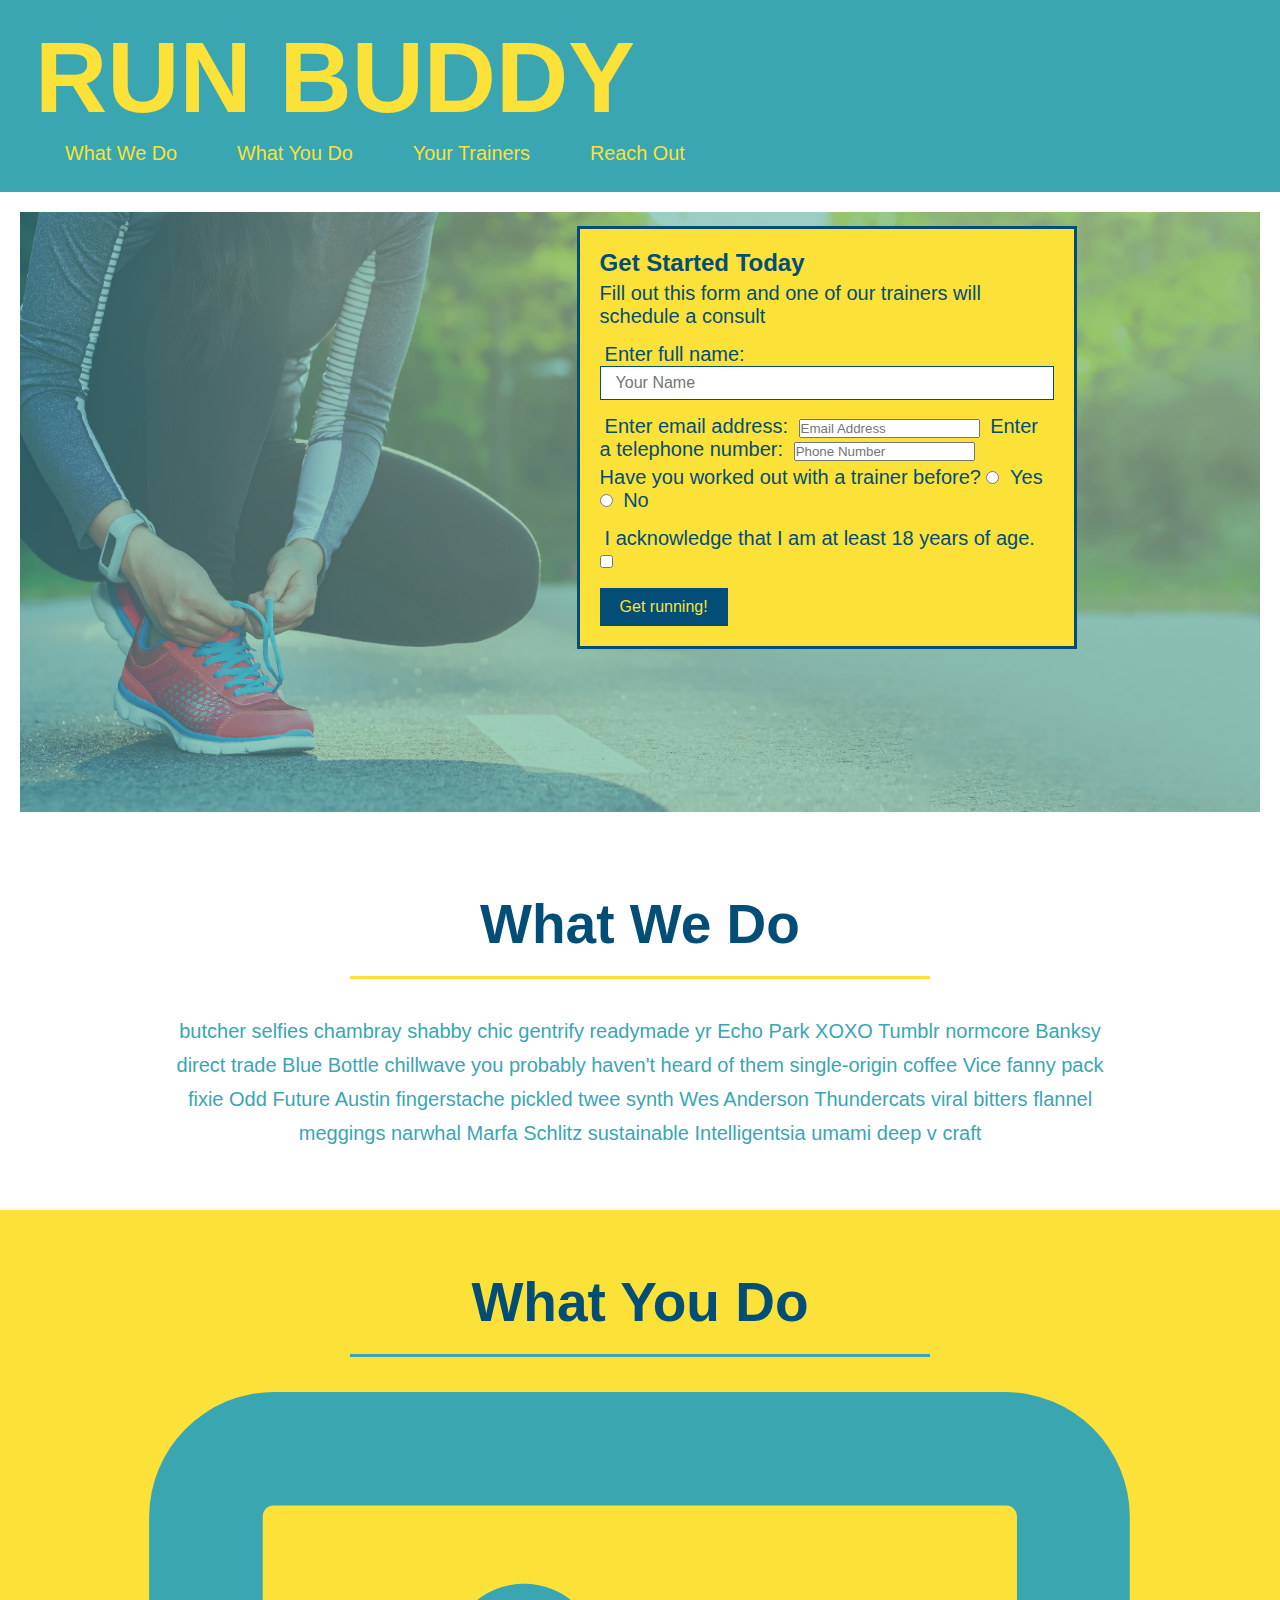
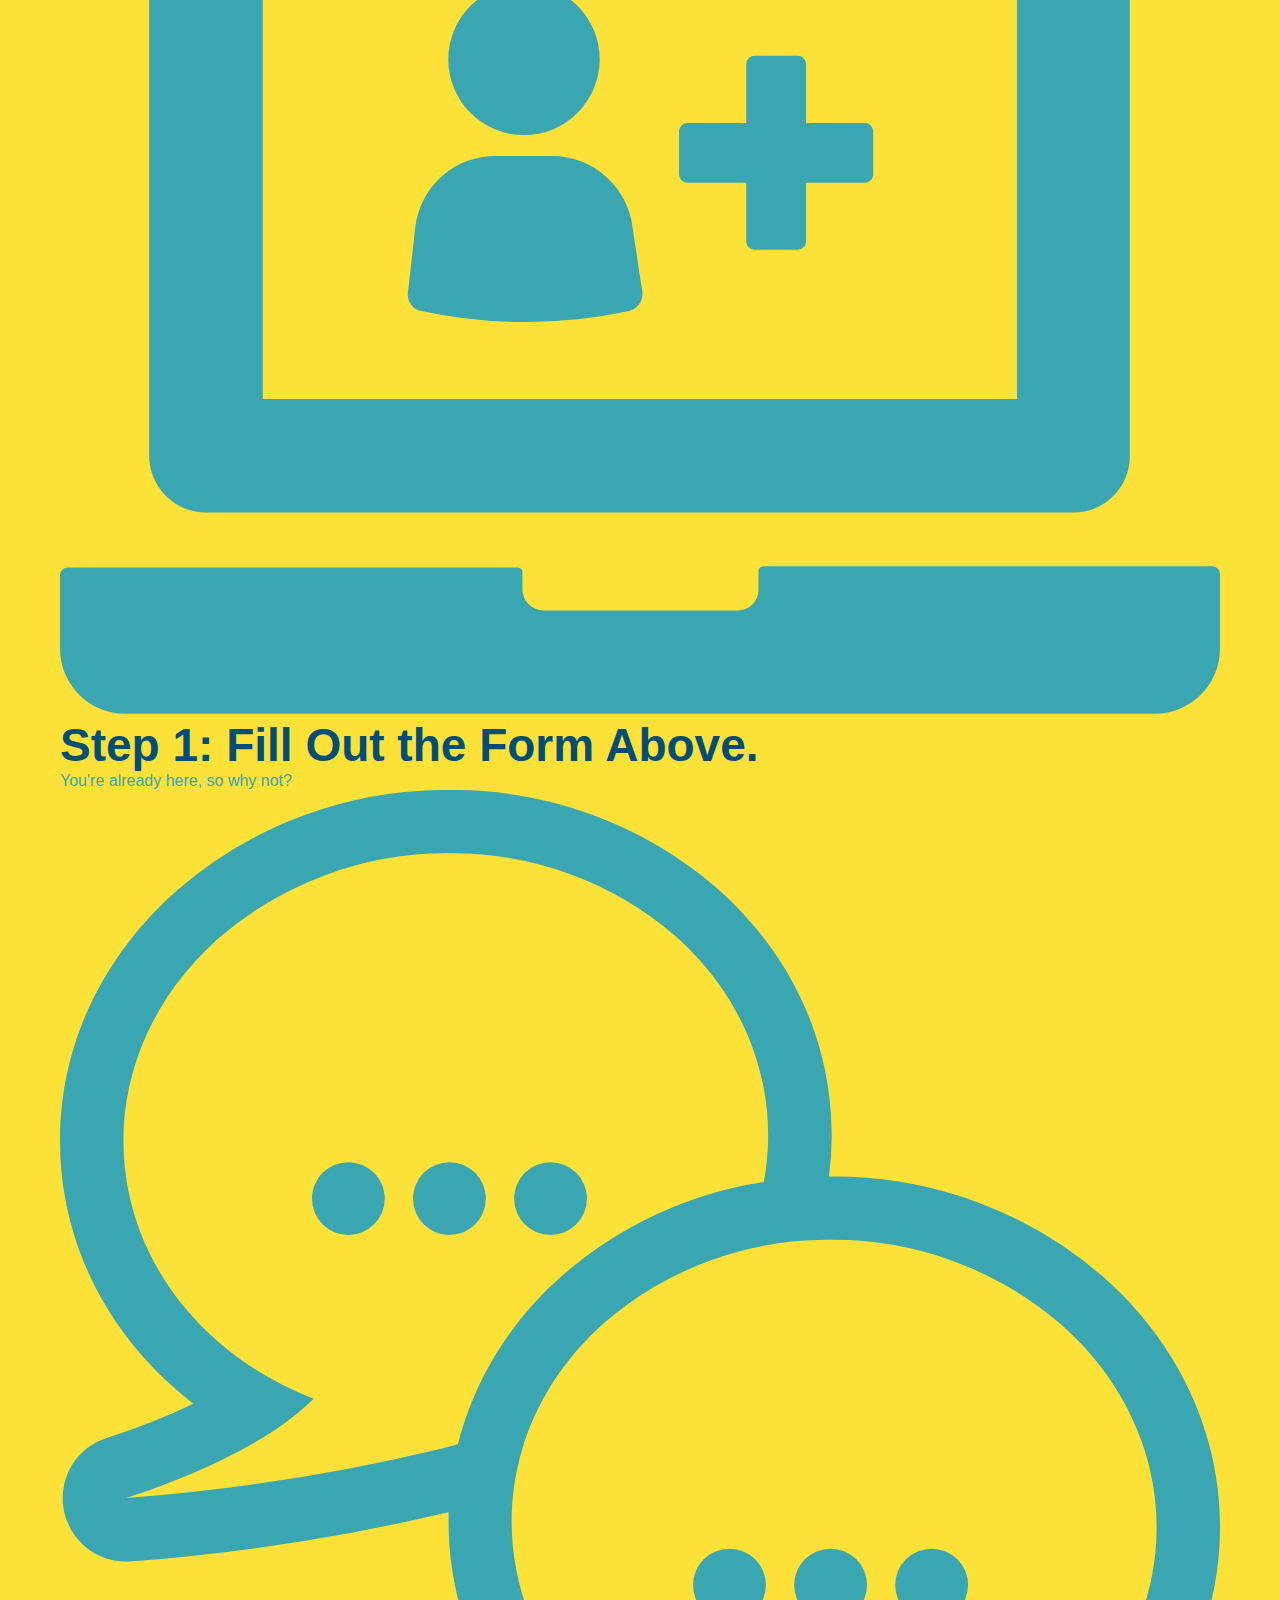
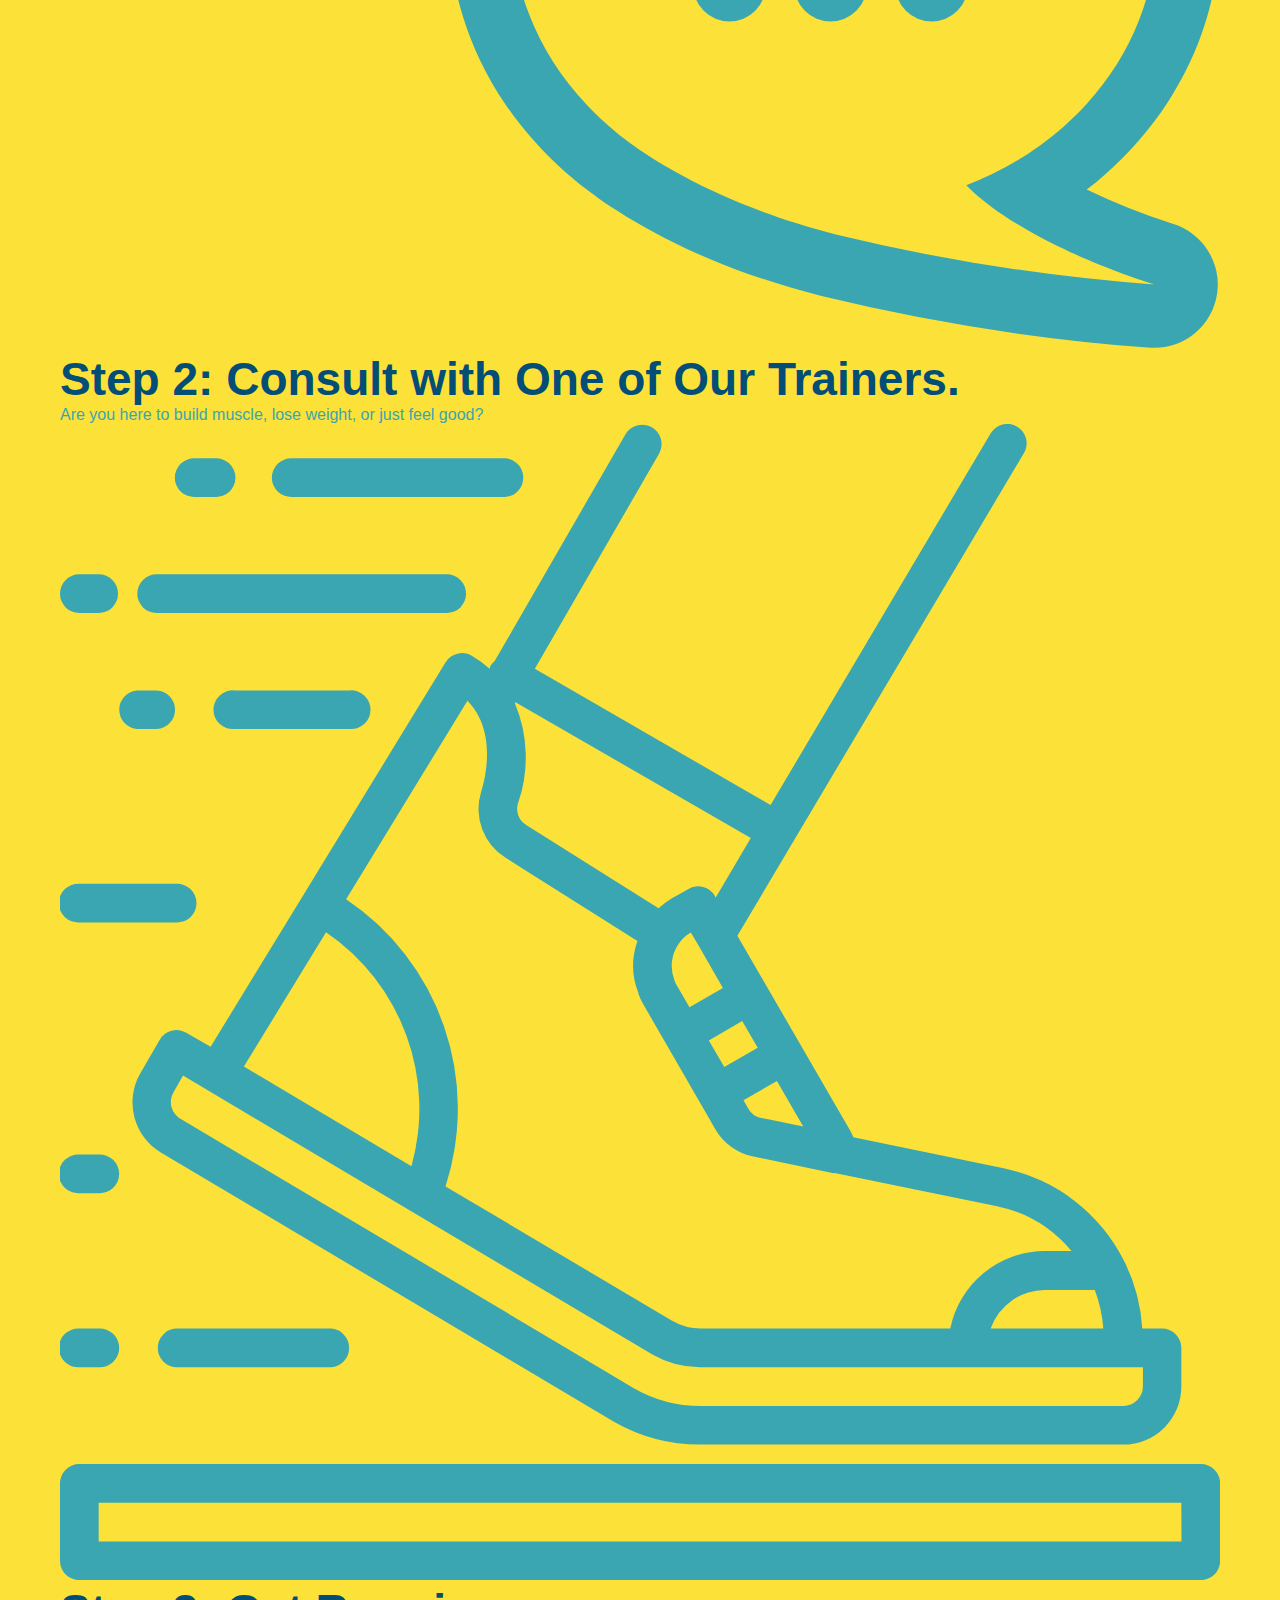
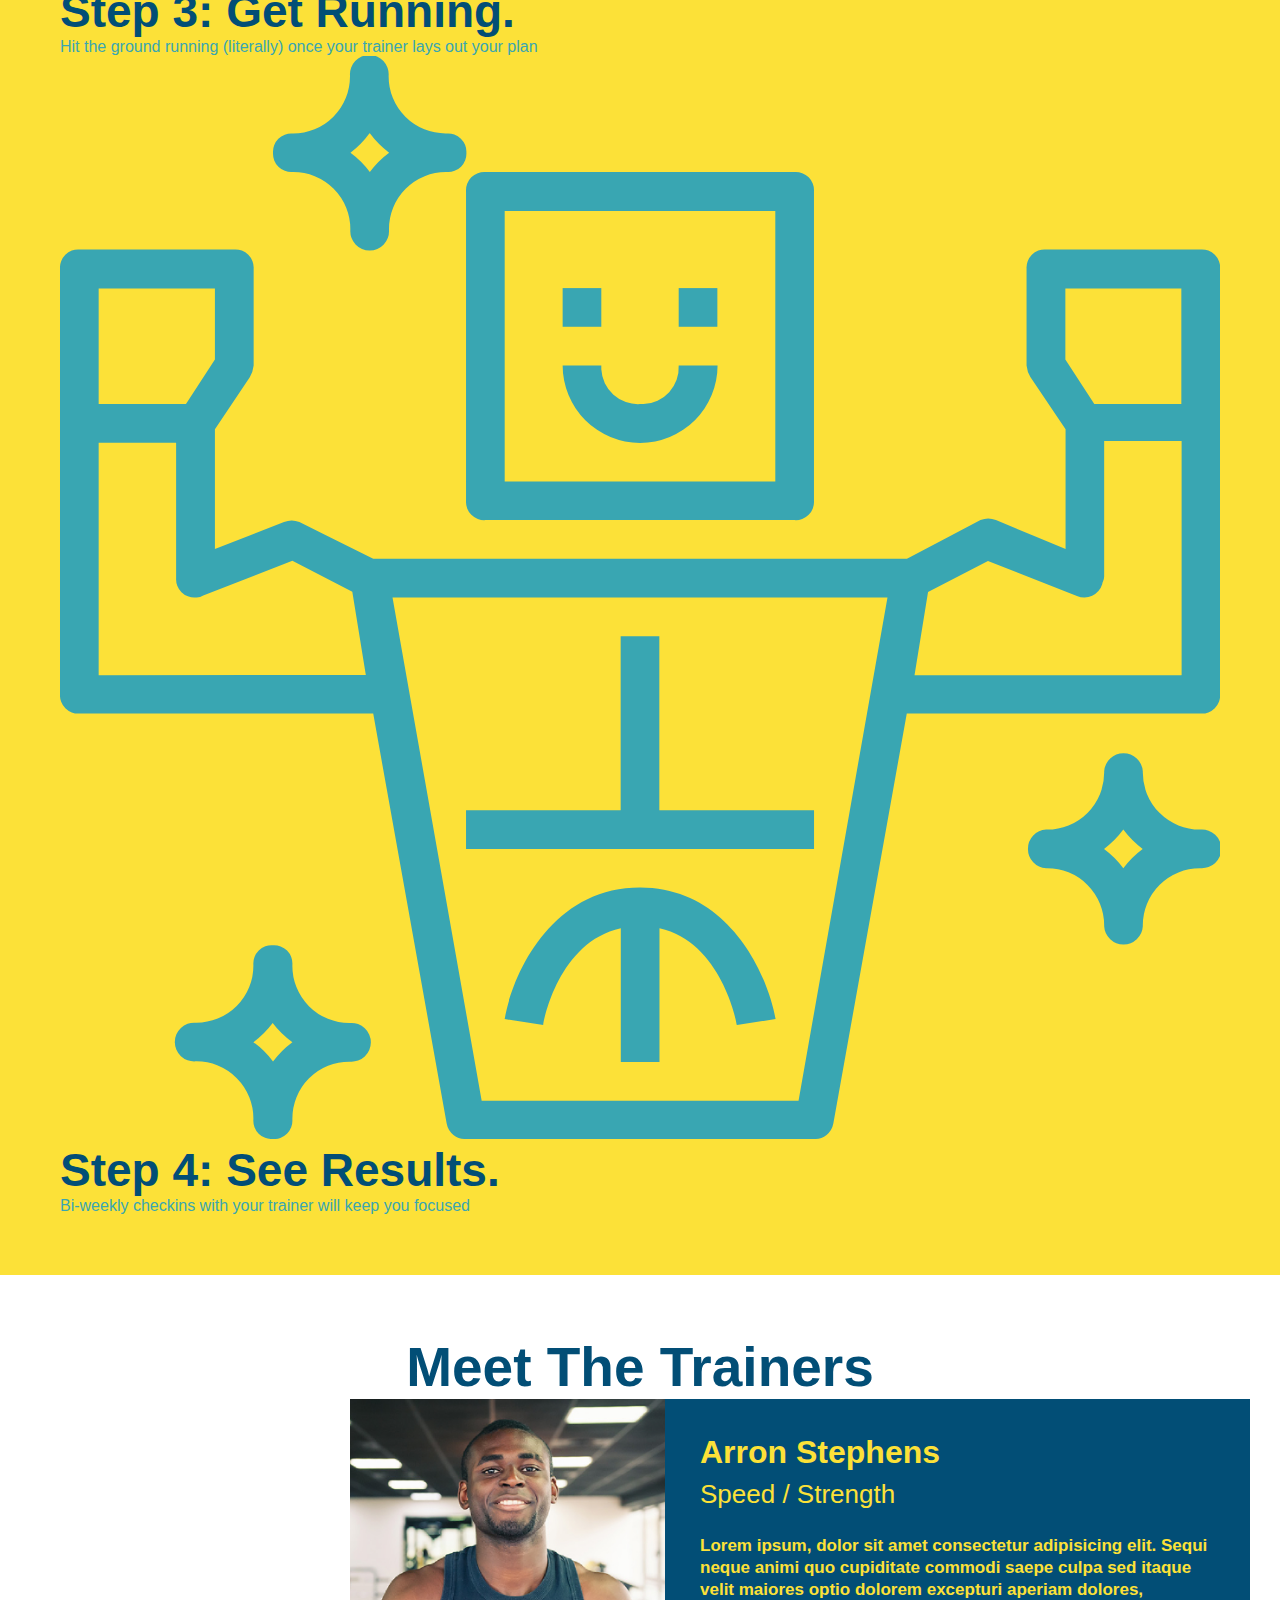
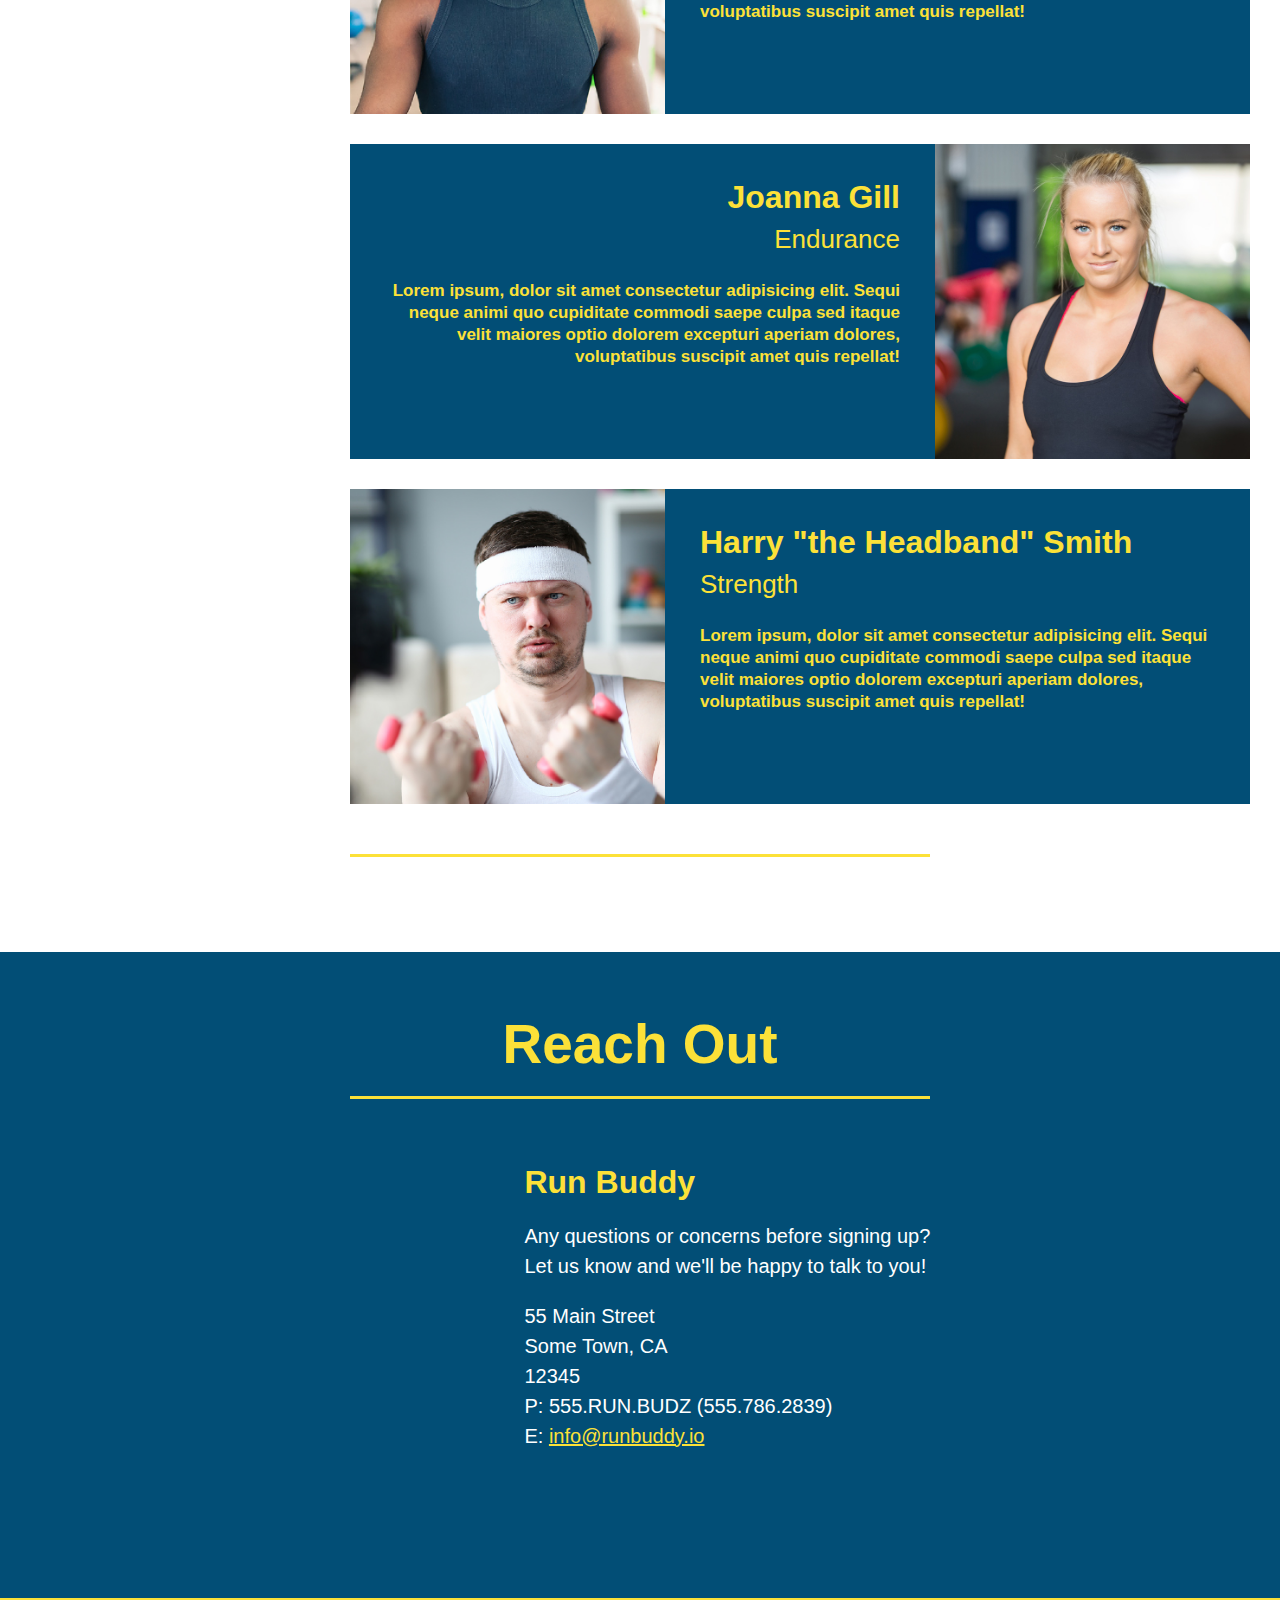
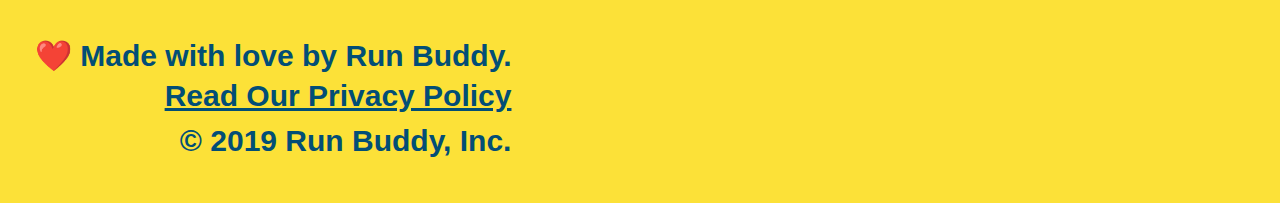
<file: index.html>
<!DOCTYPE html>
<html lang="en">
    <head>
        <link rel="stylesheet" href="./assets/css/style.css" />
        <meta charset="UTF-8" />
        <title>Run Buddy</title>
    </head>
    <body>
        <header>
            <h1 style=" font-size: 100px;">RUN BUDDY</h1>
                <a href="/"></a>
            </h1>
            <nav>
                <ul>
                    <li>
                        <a href="#what-we-do">What We Do</a>
                    </li>
                    <li>
                        <a href="#what-you-do">What You Do</a>
                    </li>
                    <li>
                        <a href="#your-trainers">Your Trainers</a>
                    </li>
                    <li>
                        <a href="reach-out">Reach Out</a>
                    </li>
                </ul>
            </nav>
        </header>

    <section class="hero">
        <div class="hero-form">
            <h3>Get Started Today</h3>
                <p>Fill out this form and one of our trainers will schedule a consult</p>
            <!-- Add form element -->
            <form>
                <label for="name">Enter full name:</label>
                <input type="text" placeholder="Your Name" name="name" id="name" class="form-input">
                
                <label for="email">Enter email address:</label>
                <input type="email" placeholder="Email Address" name="email" id="email" class="form input">
                
                <label for="phone">Enter a telephone number:</label>
                <input type="tel" placeholder="Phone Number" name="phone" id="phone" class="form input">
                <p>
                    Have you worked out with a trainer before?
                    <input type="radio" name="trainer confirm" id="trainer-yes" />
                    <label for="trainer-yes">Yes</label>
                    <input type="radio" name="trainer-confirm" id="trainer-no" />
                    <label for="trainer-no">No</label>
                </p>
                <p>
                    <label for="checkbox" >
                        I acknowledge that I am at least 18 years of age.
                    </label>
                    <input type="checkbox" name="age-confirm" id="checkbox" />
                </p>
                <button type="submit">
                    Get running!
                </button>
            </form>  
        </div>
    </section>

        <section id="what-we-do" class="intro">
            <h2 class="section-title primary-border">What We Do</h2>
            <p>
                butcher selfies chambray shabby chic gentrify readymade yr Echo Park XOXO Tumblr normcore Banksy direct trade Blue Bottle chillwave you probably haven't heard of them single-origin coffee Vice fanny pack fixie Odd Future Austin fingerstache pickled twee synth Wes Anderson Thundercats viral bitters flannel meggings narwhal Marfa Schlitz sustainable Intelligentsia umami deep v craft
            </p>
        </section>

        <section id="what-you-do" class="steps">
            <h2 class="section-title secondary-border">What You Do</h2>

            <div>
                <img src="./assets/images/step-1.svg" alt="" />
                <h3>Step 1: <span>Fill Out the Form Above.</span></h3>
                <p>You're already here, so why not?</p>
            </div>

            <div>
                <img src="./assets/images/step-2.svg" alt="" />
                <h3>Step 2: <span>Consult with One of Our Trainers.</span></h3>
                <p>Are you here to build muscle, lose weight, or just feel good?</p>
            </div>

            <div>
                <img src="./assets/images/step-3.svg" alt="" />
                <h3>Step 3: <span>Get Running.</span></h3>
                <p>Hit the ground running (literally) once your trainer lays out your plan</p>
            </div>

            <div>
                <img src="./assets/images/step-4.svg" alt="" />
                <h3>Step 4: <span>See Results.</span></h3>
                <p>Bi-weekly checkins with your trainer will keep you focused</p>
            </div>
        </section>

        <section id="your-trainers" class="trainers">
            <h2 class="section-title primary-border">
                Meet The Trainers
                <article class="trainer">
                    <img src="./assets/images/trainer-1.jpg" alt="Arron Stephens in his workout clothes, ready to pump iron" />
                    <div class="trainer-bio text-left">
                        <h3>Arron Stephens</h3>
                        <h4>Speed / Strength</h4>
                        <p>Lorem ipsum, dolor sit amet consectetur adipisicing elit. Sequi neque animi quo cupiditate commodi saepe culpa sed
                            itaque velit maiores optio dolorem excepturi aperiam dolores, voluptatibus suscipit amet quis repellat!
                        </p>
                    </div>
                </article>

                <article class="trainer">
                    <div class="trainer-bio text-right">
                        <h3>Joanna Gill</h3>
                        <h4>Endurance</h4>
                        <p>Lorem ipsum, dolor sit amet consectetur adipisicing elit. Sequi neque animi quo cupiditate commodi saepe culpa sed
                            itaque velit maiores optio dolorem excepturi aperiam dolores, voluptatibus suscipit amet quis repellat!
                        </p>
                    </div>
                    <img src="./assets/images/trainer-2.jpg" alt="Joanna Gill cooling off after a workout" />
                </article>

                <article class="trainer">
                    <img src="./assets/images/trainer-3.jpg" alt="Harry Smith wearing a headband and lifting comically small pink weights" />
                    <div class="trainer-bio text-left">
                        <h3>Harry "the Headband" Smith</h3>
                        <h4>Strength</h4>
                        <p>Lorem ipsum, dolor sit amet consectetur adipisicing elit. Sequi neque animi quo cupiditate commodi saepe culpa sed
                            itaque velit maiores optio dolorem excepturi aperiam dolores, voluptatibus suscipit amet quis repellat!
                        </p>
                    </div>
                </article>
            </h2>
        </section>

        <section id="reach-out" class="contact">
            <h2 class="section-title scondary-border">Reach Out</h2>
            <div class="contact-info">
                <iframe
                src="https://www.google.com/maps/embed?pb=!1m18!1m12!1m3!1d3334.605015623547!2d-111.87608074992909!3d33.302994980722275!2m3!1f0!2f0!3f0!3m2!1i1024!2i768!4f13.1!3m3!1m2!1s0x872b00b13a66f68f%3A0xcf634d9d97ae12fb!2s1750%20W%20Boston%20St%2C%20Chandler%2C%20AZ%2085224!5e0!3m2!1sen!2sus!4v1616985950941!5m2!1sen!2sus" width="600" height="450" style="border:0;" allowfullscreen="" loading="lazy"
                width="400"
                height="400"
                style="border: 0;"
                allowfullscreen=""
                loading="lazy">
            </iframe>
            <div>
                <h3>Run Buddy</h3>
                <p>
                    Any questions or concerns before signing up?
                    <br />
                    Let us know and we'll be happy to talk to you!
                </p>
                <address>
                    55 Main Street <br/>
                    Some Town, CA <br/>
                    12345<br />
                    P: 555.RUN.BUDZ (555.786.2839)<br/>
                    E: <a href="mailto:info@runbuddy.io">info@runbuddy.io</a>
                </address>
            </div>
        </section>

        <footer>
            <h2>❤️ Made with love by Run Buddy.
                <div>
                    <a href="#">Read Our Privacy Policy</a><br />
                    &copy; 2019 Run Buddy, Inc.
                </div>
            </h2>
        </footer>
    </body>
</html>
</file>
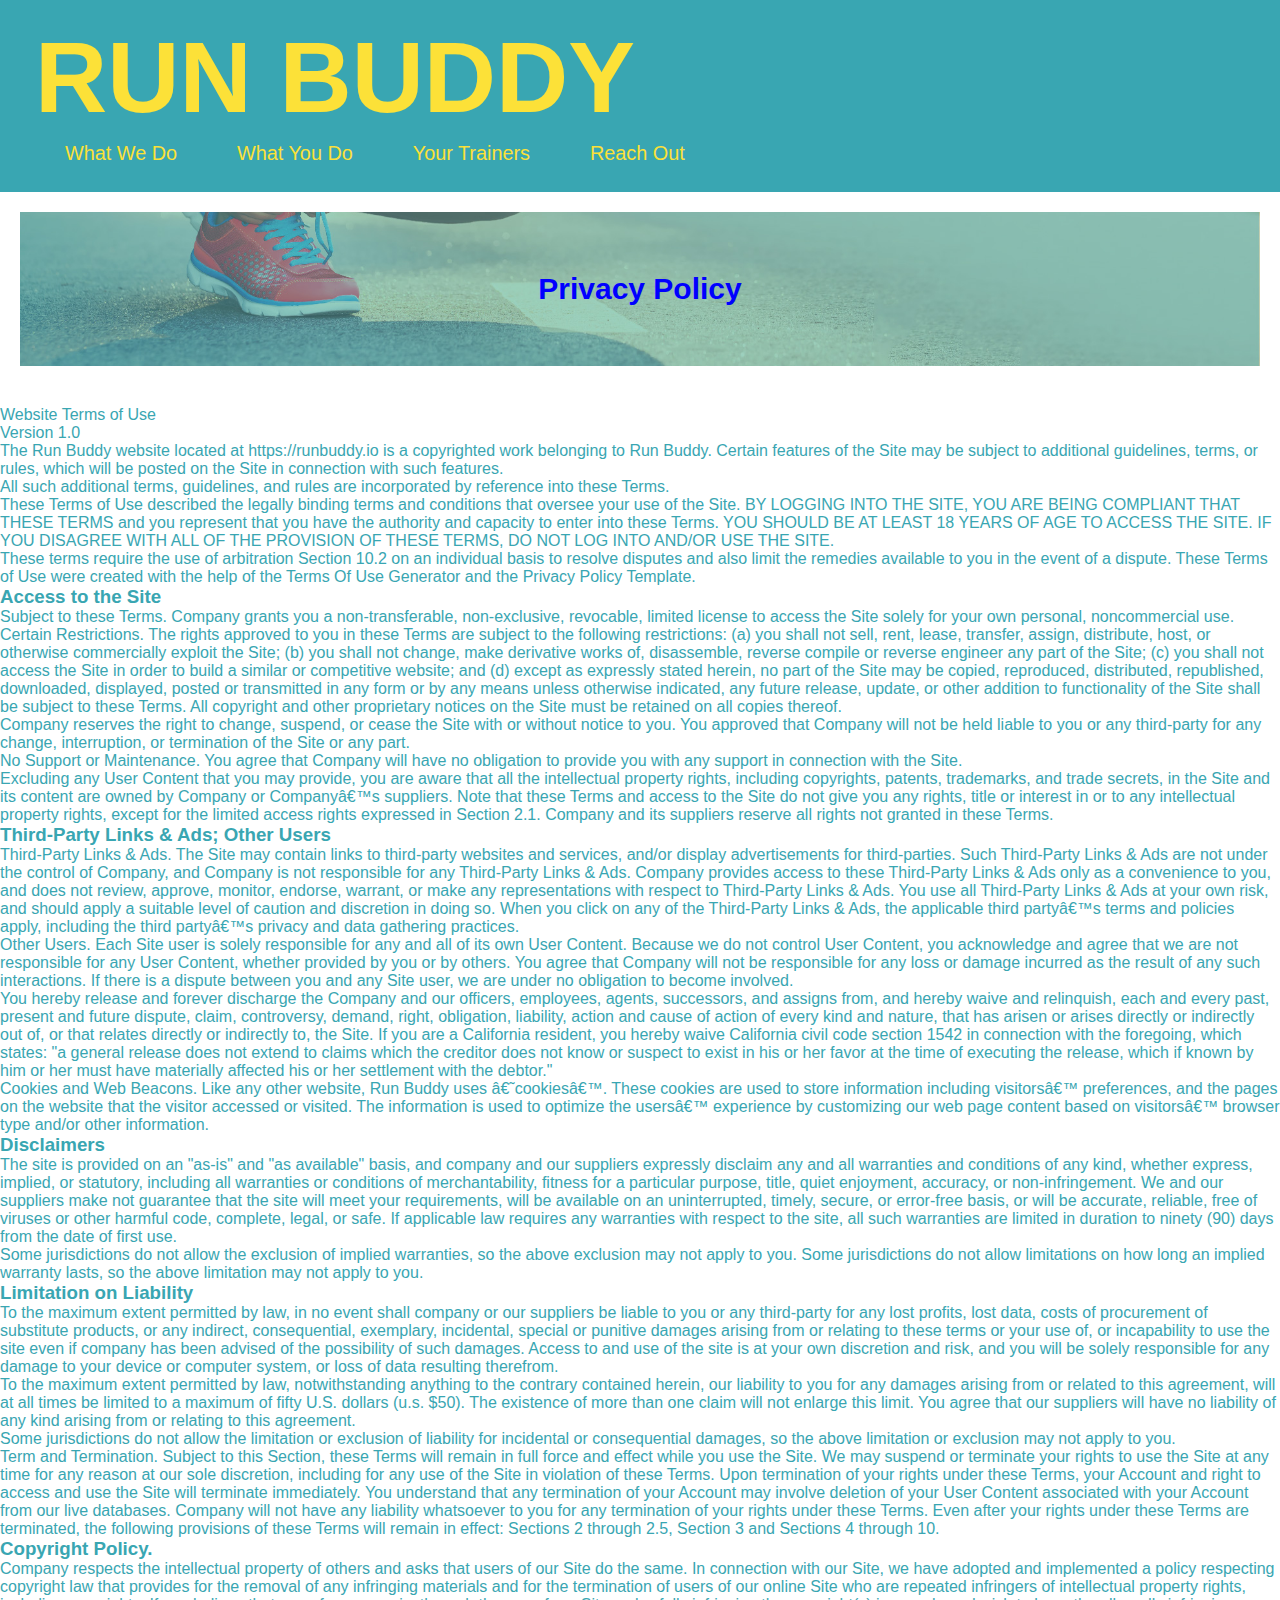
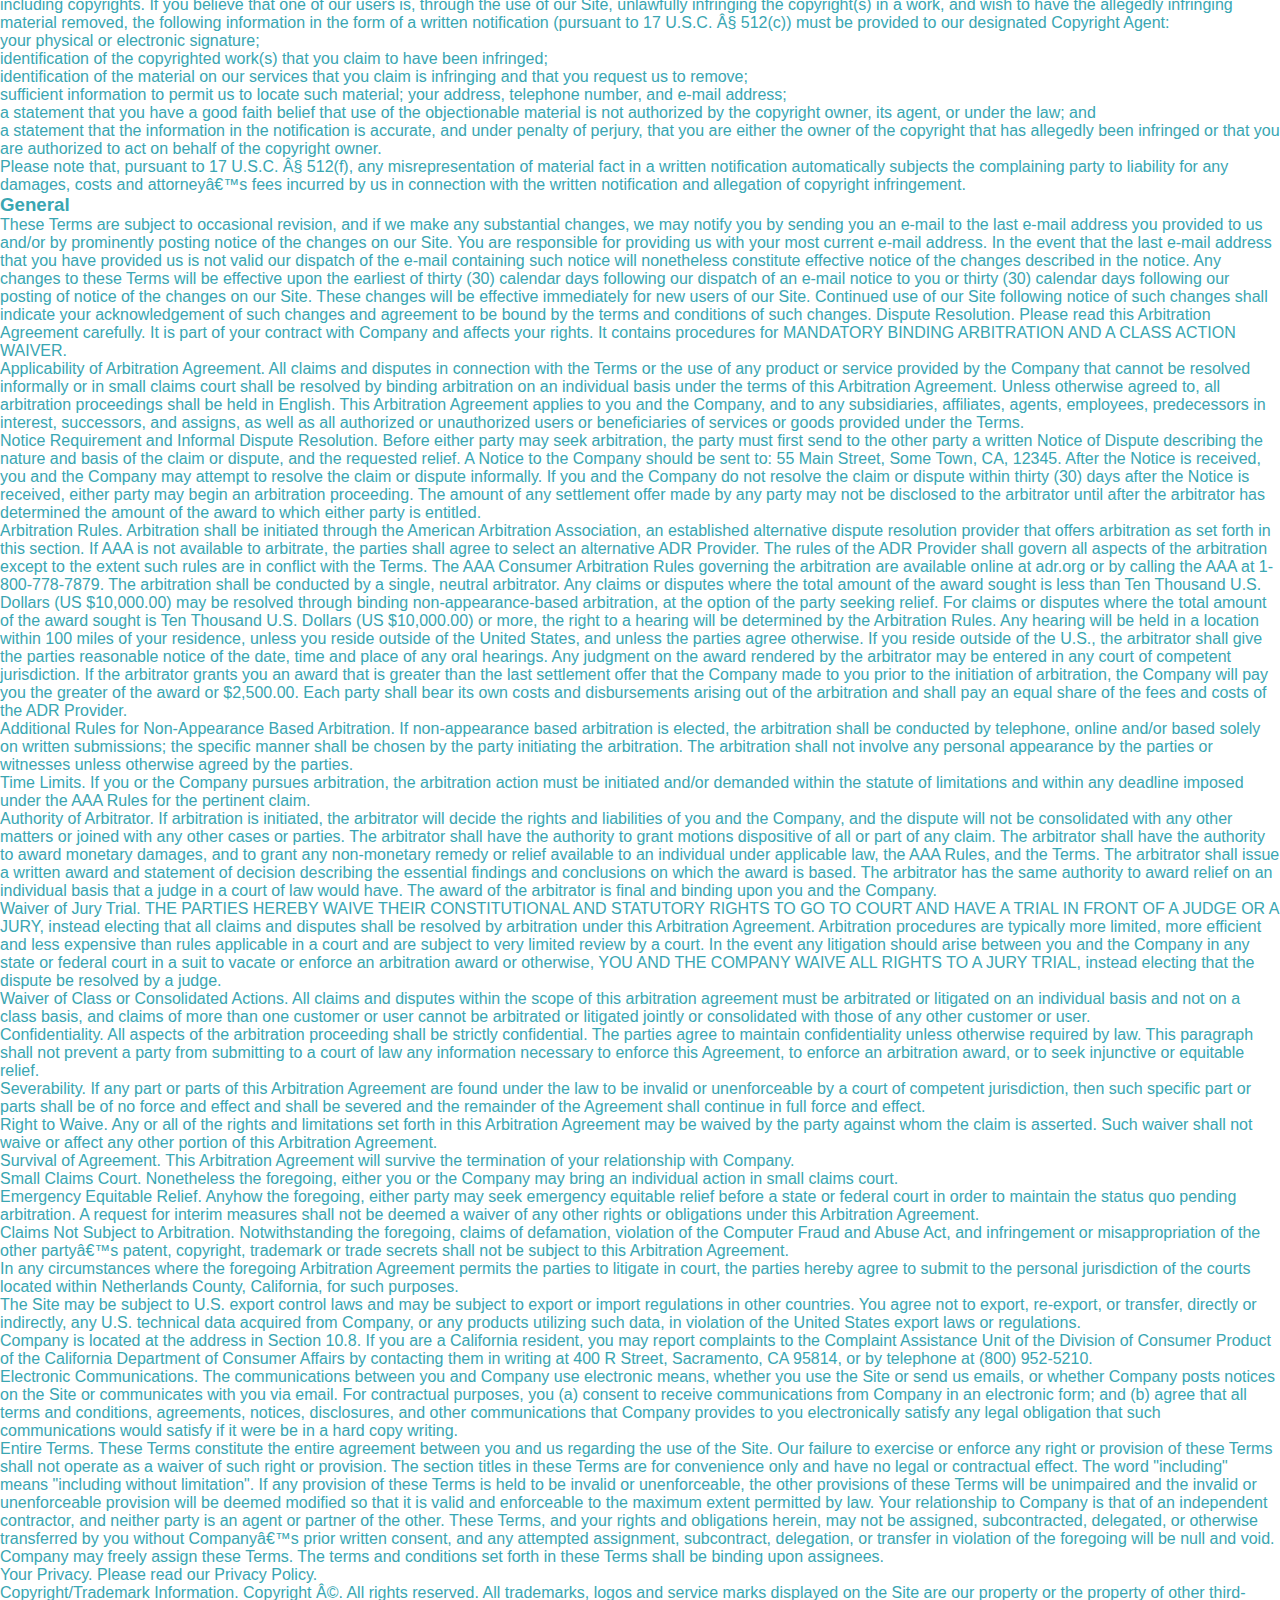
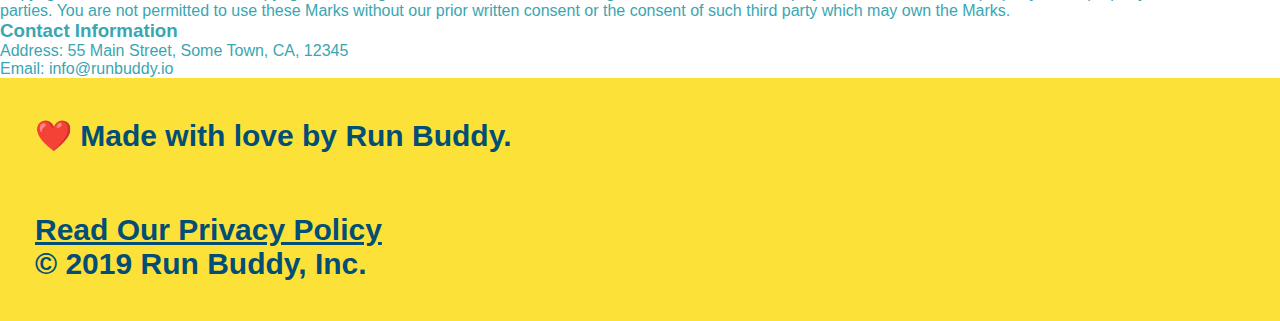
<file: privacy-policy.html>
<!DOCTYPE html>
<html lang="en">
    <head>
        <link rel="stylesheet" href="./assets/css/style.css" />
        <link rel="stylesheet" href="./assets/css/secondary-styles.css" />
        <meta charset="UTF-8" />
        <title>Privacy Policy - Run Buddy</title>
    </head>
    <body>
        <header>
            <h1 style=" font-size: 100px;">RUN BUDDY</h1>
                <a href="/"></a>
            </h1>
            <nav>
                <ul>
                    <li>
                        <a href="./index.html#what-we-do">What We Do</a>
                    </li>
                    <li>
                        <a href="./index.html#what-you-do">What You Do</a>
                    </li>
                    <li>
                        <a href="./index.html#your-trainers">Your Trainers</a>
                    </li>
                    <li>
                        <a href="./index.html#reach-out">Reach Out</a>
                    </li>
                </ul>
            </nav>
        </header>
        <section class="hero">
            <h2 class="page-title">
                Privacy Policy
            </h2>
        </section>
        <article>
            <p>
                Website Terms of Use
              </p>
        
              <p>
                Version 1.0
              </p>
        
              <p>
                The Run Buddy website located at https://runbuddy.io is a copyrighted work belonging to Run Buddy. Certain
                features of the Site may be subject to additional guidelines, terms, or rules, which will be posted on the Site
                in connection with such features.
              </p>
        
              <p>
                All such additional terms, guidelines, and rules are incorporated by reference into these Terms.
              </p>
        
              <p>
                These Terms of Use described the legally binding terms and conditions that oversee your use of the Site. BY
                LOGGING INTO THE SITE, YOU ARE BEING COMPLIANT THAT THESE TERMS and you represent that you have the authority
                and capacity to enter into these Terms. YOU SHOULD BE AT LEAST 18 YEARS OF AGE TO ACCESS THE SITE. IF YOU
                DISAGREE WITH ALL OF THE PROVISION OF THESE TERMS, DO NOT LOG INTO AND/OR USE THE SITE.
              </p>
        
              <p>
                These terms require the use of arbitration Section 10.2 on an individual basis to resolve disputes and also
                limit the remedies available to you in the event of a dispute. These Terms of Use were created with the help of
                the Terms Of Use Generator and the Privacy Policy Template.
              </p>
        
              <h3>
                Access to the Site
              </h3>
        
              <p>
                Subject to these Terms. Company grants you a non-transferable, non-exclusive, revocable, limited license to
                access the Site solely for your own personal, noncommercial use.
              </p>
        
              <p>
                Certain Restrictions. The rights approved to you in these Terms are subject to the following restrictions: (a)
                you shall not sell, rent, lease, transfer, assign, distribute, host, or otherwise commercially exploit the Site;
                (b) you shall not change, make derivative works of, disassemble, reverse compile or reverse engineer any part of
                the Site; (c) you shall not access the Site in order to build a similar or competitive website; and (d) except
                as expressly stated herein, no part of the Site may be copied, reproduced, distributed, republished, downloaded,
                displayed, posted or transmitted in any form or by any means unless otherwise indicated, any future release,
                update, or other addition to functionality of the Site shall be subject to these Terms. All copyright and other
                proprietary notices on the Site must be retained on all copies thereof.
              </p>
        
              <p>
                Company reserves the right to change, suspend, or cease the Site with or without notice to you. You approved
                that Company will not be held liable to you or any third-party for any change, interruption, or termination of
                the Site or any part.
              </p>
        
              <p>
                No Support or Maintenance. You agree that Company will have no obligation to provide you with any support in
                connection with the Site.
              </p>
        
              <p>
                Excluding any User Content that you may provide, you are aware that all the intellectual property rights,
                including copyrights, patents, trademarks, and trade secrets, in the Site and its content are owned by Company
                or Companyâ€™s suppliers. Note that these Terms and access to the Site do not give you any rights, title or
                interest in or to any intellectual property rights, except for the limited access rights expressed in Section
                2.1. Company and its suppliers reserve all rights not granted in these Terms.
              </p>
        
              <h3>
                Third-Party Links & Ads; Other Users
              </h3>
        
              <p>
                Third-Party Links & Ads. The Site may contain links to third-party websites and services, and/or display
                advertisements for third-parties. Such Third-Party Links & Ads are not under the control of Company, and Company
                is not responsible for any Third-Party Links & Ads. Company provides access to these Third-Party Links & Ads
                only as a convenience to you, and does not review, approve, monitor, endorse, warrant, or make any
                representations with respect to Third-Party Links & Ads. You use all Third-Party Links & Ads at your own risk,
                and should apply a suitable level of caution and discretion in doing so. When you click on any of the
                Third-Party Links & Ads, the applicable third partyâ€™s terms and policies apply, including the third partyâ€™s
                privacy and data gathering practices.
              </p>
        
              <p>
                Other Users. Each Site user is solely responsible for any and all of its own User Content. Because we do not
                control User Content, you acknowledge and agree that we are not responsible for any User Content, whether
                provided by you or by others. You agree that Company will not be responsible for any loss or damage incurred as
                the result of any such interactions. If there is a dispute between you and any Site user, we are under no
                obligation to become involved.
              </p>
        
              <p>
                You hereby release and forever discharge the Company and our officers, employees, agents, successors, and
                assigns from, and hereby waive and relinquish, each and every past, present and future dispute, claim,
                controversy, demand, right, obligation, liability, action and cause of action of every kind and nature, that has
                arisen or arises directly or indirectly out of, or that relates directly or indirectly to, the Site. If you are
                a California resident, you hereby waive California civil code section 1542 in connection with the foregoing,
                which states: "a general release does not extend to claims which the creditor does not know or suspect to exist
                in his or her favor at the time of executing the release, which if known by him or her must have materially
                affected his or her settlement with the debtor."
              </p>
        
              <p>
                Cookies and Web Beacons. Like any other website, Run Buddy uses â€˜cookiesâ€™. These cookies are used to store
                information including visitorsâ€™ preferences, and the pages on the website that the visitor accessed or visited.
                The information is used to optimize the usersâ€™ experience by customizing our web page content based on visitorsâ€™
                browser type and/or other information.
              </p>
        
              <h3>
                Disclaimers
              </h3>
        
              <p>
                The site is provided on an "as-is" and "as available" basis, and company and our suppliers expressly disclaim
                any and all warranties and conditions of any kind, whether express, implied, or statutory, including all
                warranties or conditions of merchantability, fitness for a particular purpose, title, quiet enjoyment, accuracy,
                or non-infringement. We and our suppliers make not guarantee that the site will meet your requirements, will be
                available on an uninterrupted, timely, secure, or error-free basis, or will be accurate, reliable, free of
                viruses or other harmful code, complete, legal, or safe. If applicable law requires any warranties with respect
                to the site, all such warranties are limited in duration to ninety (90) days from the date of first use.
              </p>
        
              <p>
                Some jurisdictions do not allow the exclusion of implied warranties, so the above exclusion may not apply to
                you. Some jurisdictions do not allow limitations on how long an implied warranty lasts, so the above limitation
                may not apply to you.
              </p>
        
              <h3>
                Limitation on Liability
              </h3>
        
              <p>
                To the maximum extent permitted by law, in no event shall company or our suppliers be liable to you or any
                third-party for any lost profits, lost data, costs of procurement of substitute products, or any indirect,
                consequential, exemplary, incidental, special or punitive damages arising from or relating to these terms or
                your use of, or incapability to use the site even if company has been advised of the possibility of such
                damages. Access to and use of the site is at your own discretion and risk, and you will be solely responsible
                for any damage to your device or computer system, or loss of data resulting therefrom.
              </p>
        
              <p>
                To the maximum extent permitted by law, notwithstanding anything to the contrary contained herein, our liability
                to you for any damages arising from or related to this agreement, will at all times be limited to a maximum of
                fifty U.S. dollars (u.s. $50). The existence of more than one claim will not enlarge this limit. You agree that
                our suppliers will have no liability of any kind arising from or relating to this agreement.
              </p>
        
              <p>
                Some jurisdictions do not allow the limitation or exclusion of liability for incidental or consequential
                damages, so the above limitation or exclusion may not apply to you.
              </p>
        
              <p>
                Term and Termination. Subject to this Section, these Terms will remain in full force and effect while you use
                the Site. We may suspend or terminate your rights to use the Site at any time for any reason at our sole
                discretion, including for any use of the Site in violation of these Terms. Upon termination of your rights under
                these Terms, your Account and right to access and use the Site will terminate immediately. You understand that
                any termination of your Account may involve deletion of your User Content associated with your Account from our
                live databases. Company will not have any liability whatsoever to you for any termination of your rights under
                these Terms. Even after your rights under these Terms are terminated, the following provisions of these Terms
                will remain in effect: Sections 2 through 2.5, Section 3 and Sections 4 through 10.
              </p>
        
              <h3>
                Copyright Policy.
              </h3>
        
              <p>
                Company respects the intellectual property of others and asks that users of our Site do the same. In connection
                with our Site, we have adopted and implemented a policy respecting copyright law that provides for the removal
                of any infringing materials and for the termination of users of our online Site who are repeated infringers of
                intellectual property rights, including copyrights. If you believe that one of our users is, through the use of
                our Site, unlawfully infringing the copyright(s) in a work, and wish to have the allegedly infringing material
                removed, the following information in the form of a written notification (pursuant to 17 U.S.C. Â§ 512(c)) must
                be provided to our designated Copyright Agent:
              </p>
        
              <ul>
                <li>
                  your physical or electronic signature;
                </li>
                <li>
                  identification of the copyrighted work(s) that you claim to have been infringed;
                </li>
                <li>
                  identification of the material on our services that you claim is infringing and that you request us to remove;
                </li>
                <li>
                  sufficient information to permit us to locate such material; your address, telephone number, and e-mail
                  address;
                </li>
                <li>
                  a statement that you have a good faith belief that use of the objectionable material is not authorized by the
                  copyright owner, its agent, or under the law; and
                </li>
                <li>
                  a statement that the information in the notification is accurate, and under penalty of perjury, that you are
                  either the owner of the copyright that has allegedly been infringed or that you are authorized to act on
                  behalf of the copyright owner.
                </li>
              </ul>
        
              <p>
                Please note that, pursuant to 17 U.S.C. Â§ 512(f), any misrepresentation of material fact in a written
                notification automatically subjects the complaining party to liability for any damages, costs and attorneyâ€™s
                fees incurred by us in connection with the written notification and allegation of copyright infringement.
              </p>
        
              <h3>
                General
              </h3>
        
              <p>
                These Terms are subject to occasional revision, and if we make any substantial changes, we may notify you by
                sending you an e-mail to the last e-mail address you provided to us and/or by prominently posting notice of the
                changes on our Site. You are responsible for providing us with your most current e-mail address. In the event
                that the last e-mail address that you have provided us is not valid our dispatch of the e-mail containing such
                notice will nonetheless constitute effective notice of the changes described in the notice. Any changes to these
                Terms will be effective upon the earliest of thirty (30) calendar days following our dispatch of an e-mail
                notice to you or thirty (30) calendar days following our posting of notice of the changes on our Site. These
                changes will be effective immediately for new users of our Site. Continued use of our Site following notice of
                such changes shall indicate your acknowledgement of such changes and agreement to be bound by the terms and
                conditions of such changes. Dispute Resolution. Please read this Arbitration Agreement carefully. It is part of
                your contract with Company and affects your rights. It contains procedures for MANDATORY BINDING ARBITRATION AND
                A CLASS ACTION WAIVER.
              </p>
        
              <p>
                Applicability of Arbitration Agreement. All claims and disputes in connection with the Terms or the use of any
                product or service provided by the Company that cannot be resolved informally or in small claims court shall be
                resolved by binding arbitration on an individual basis under the terms of this Arbitration Agreement. Unless
                otherwise agreed to, all arbitration proceedings shall be held in English. This Arbitration Agreement applies to
                you and the Company, and to any subsidiaries, affiliates, agents, employees, predecessors in interest,
                successors, and assigns, as well as all authorized or unauthorized users or beneficiaries of services or goods
                provided under the Terms.
              </p>
        
              <p>
                Notice Requirement and Informal Dispute Resolution. Before either party may seek arbitration, the party must
                first send to the other party a written Notice of Dispute describing the nature and basis of the claim or
                dispute, and the requested relief. A Notice to the Company should be sent to: 55 Main Street, Some Town, CA,
                12345. After the Notice is received, you and the Company may attempt to resolve the claim or dispute informally.
                If you and the Company do not resolve the claim or dispute within thirty (30) days after the Notice is received,
                either party may begin an arbitration proceeding. The amount of any settlement offer made by any party may not
                be disclosed to the arbitrator until after the arbitrator has determined the amount of the award to which either
                party is entitled.
              </p>
        
              <p>
                Arbitration Rules. Arbitration shall be initiated through the American Arbitration Association, an established
                alternative dispute resolution provider that offers arbitration as set forth in this section. If AAA is not
                available to arbitrate, the parties shall agree to select an alternative ADR Provider. The rules of the ADR
                Provider shall govern all aspects of the arbitration except to the extent such rules are in conflict with the
                Terms. The AAA Consumer Arbitration Rules governing the arbitration are available online at adr.org or by
                calling the AAA at 1-800-778-7879. The arbitration shall be conducted by a single, neutral arbitrator. Any
                claims or disputes where the total amount of the award sought is less than Ten Thousand U.S. Dollars (US
                $10,000.00) may be resolved through binding non-appearance-based arbitration, at the option of the party seeking
                relief. For claims or disputes where the total amount of the award sought is Ten Thousand U.S. Dollars (US
                $10,000.00) or more, the right to a hearing will be determined by the Arbitration Rules. Any hearing will be
                held in a location within 100 miles of your residence, unless you reside outside of the United States, and
                unless the parties agree otherwise. If you reside outside of the U.S., the arbitrator shall give the parties
                reasonable notice of the date, time and place of any oral hearings. Any judgment on the award rendered by the
                arbitrator may be entered in any court of competent jurisdiction. If the arbitrator grants you an award that is
                greater than the last settlement offer that the Company made to you prior to the initiation of arbitration, the
                Company will pay you the greater of the award or $2,500.00. Each party shall bear its own costs and
                disbursements arising out of the arbitration and shall pay an equal share of the fees and costs of the ADR
                Provider.
              </p>
        
              <p>
                Additional Rules for Non-Appearance Based Arbitration. If non-appearance based arbitration is elected, the
                arbitration shall be conducted by telephone, online and/or based solely on written submissions; the specific
                manner shall be chosen by the party initiating the arbitration. The arbitration shall not involve any personal
                appearance by the parties or witnesses unless otherwise agreed by the parties.
              </p>
        
              <p>
                Time Limits. If you or the Company pursues arbitration, the arbitration action must be initiated and/or demanded
                within the statute of limitations and within any deadline imposed under the AAA Rules for the pertinent claim.
              </p>
        
              <p>
                Authority of Arbitrator. If arbitration is initiated, the arbitrator will decide the rights and liabilities of
                you and the Company, and the dispute will not be consolidated with any other matters or joined with any other
                cases or parties. The arbitrator shall have the authority to grant motions dispositive of all or part of any
                claim. The arbitrator shall have the authority to award monetary damages, and to grant any non-monetary remedy
                or relief available to an individual under applicable law, the AAA Rules, and the Terms. The arbitrator shall
                issue a written award and statement of decision describing the essential findings and conclusions on which the
                award is based. The arbitrator has the same authority to award relief on an individual basis that a judge in a
                court of law would have. The award of the arbitrator is final and binding upon you and the Company.
              </p>
        
              <p>
                Waiver of Jury Trial. THE PARTIES HEREBY WAIVE THEIR CONSTITUTIONAL AND STATUTORY RIGHTS TO GO TO COURT AND HAVE
                A TRIAL IN FRONT OF A JUDGE OR A JURY, instead electing that all claims and disputes shall be resolved by
                arbitration under this Arbitration Agreement. Arbitration procedures are typically more limited, more efficient
                and less expensive than rules applicable in a court and are subject to very limited review by a court. In the
                event any litigation should arise between you and the Company in any state or federal court in a suit to vacate
                or enforce an arbitration award or otherwise, YOU AND THE COMPANY WAIVE ALL RIGHTS TO A JURY TRIAL, instead
                electing that the dispute be resolved by a judge.
              </p>
        
              <p>
                Waiver of Class or Consolidated Actions. All claims and disputes within the scope of this arbitration agreement
                must be arbitrated or litigated on an individual basis and not on a class basis, and claims of more than one
                customer or user cannot be arbitrated or litigated jointly or consolidated with those of any other customer or
                user.
              </p>
        
              <p>
                Confidentiality. All aspects of the arbitration proceeding shall be strictly confidential. The parties agree to
                maintain confidentiality unless otherwise required by law. This paragraph shall not prevent a party from
                submitting to a court of law any information necessary to enforce this Agreement, to enforce an arbitration
                award, or to seek injunctive or equitable relief.
              </p>
        
              <p>
                Severability. If any part or parts of this Arbitration Agreement are found under the law to be invalid or
                unenforceable by a court of competent jurisdiction, then such specific part or parts shall be of no force and
                effect and shall be severed and the remainder of the Agreement shall continue in full force and effect.
              </p>
        
              <p>
                Right to Waive. Any or all of the rights and limitations set forth in this Arbitration Agreement may be waived
                by the party against whom the claim is asserted. Such waiver shall not waive or affect any other portion of this
                Arbitration Agreement.
              </p>
        
              <p>
                Survival of Agreement. This Arbitration Agreement will survive the termination of your relationship with
                Company.
              </p>
        
              <p>
                Small Claims Court. Nonetheless the foregoing, either you or the Company may bring an individual action in small
                claims court.
              </p>
        
              <p>
                Emergency Equitable Relief. Anyhow the foregoing, either party may seek emergency equitable relief before a
                state or federal court in order to maintain the status quo pending arbitration. A request for interim measures
                shall not be deemed a waiver of any other rights or obligations under this Arbitration Agreement.
              </p>
        
              <p>
                Claims Not Subject to Arbitration. Notwithstanding the foregoing, claims of defamation, violation of the
                Computer Fraud and Abuse Act, and infringement or misappropriation of the other partyâ€™s patent, copyright,
                trademark or trade secrets shall not be subject to this Arbitration Agreement.
              </p>
        
              <p>
                In any circumstances where the foregoing Arbitration Agreement permits the parties to litigate in court, the
                parties hereby agree to submit to the personal jurisdiction of the courts located within Netherlands County,
                California, for such purposes.
              </p>
        
              <p>
                The Site may be subject to U.S. export control laws and may be subject to export or import regulations in other
                countries. You agree not to export, re-export, or transfer, directly or indirectly, any U.S. technical data
                acquired from Company, or any products utilizing such data, in violation of the United States export laws or
                regulations.
              </p>
        
              <p>
                Company is located at the address in Section 10.8. If you are a California resident, you may report complaints
                to the Complaint Assistance Unit of the Division of Consumer Product of the California Department of Consumer
                Affairs by contacting them in writing at 400 R Street, Sacramento, CA 95814, or by telephone at (800) 952-5210.
              </p>
        
              <p>
                Electronic Communications. The communications between you and Company use electronic means, whether you use the
                Site or send us emails, or whether Company posts notices on the Site or communicates with you via email. For
                contractual purposes, you (a) consent to receive communications from Company in an electronic form; and (b)
                agree that all terms and conditions, agreements, notices, disclosures, and other communications that Company
                provides to you electronically satisfy any legal obligation that such communications would satisfy if it were be
                in a hard copy writing.
              </p>
        
              <p>
                Entire Terms. These Terms constitute the entire agreement between you and us regarding the use of the Site. Our
                failure to exercise or enforce any right or provision of these Terms shall not operate as a waiver of such right
                or provision. The section titles in these Terms are for convenience only and have no legal or contractual
                effect. The word "including" means "including without limitation". If any provision of these Terms is held to be
                invalid or unenforceable, the other provisions of these Terms will be unimpaired and the invalid or
                unenforceable provision will be deemed modified so that it is valid and enforceable to the maximum extent
                permitted by law. Your relationship to Company is that of an independent contractor, and neither party is an
                agent or partner of the other. These Terms, and your rights and obligations herein, may not be assigned,
                subcontracted, delegated, or otherwise transferred by you without Companyâ€™s prior written consent, and any
                attempted assignment, subcontract, delegation, or transfer in violation of the foregoing will be null and void.
                Company may freely assign these Terms. The terms and conditions set forth in these Terms shall be binding upon
                assignees.
              </p>
        
              <p>
                Your Privacy. Please read our Privacy Policy.
              </p>
        
              <p>
                Copyright/Trademark Information. Copyright Â©. All rights reserved. All trademarks, logos and service marks
                displayed on the Site are our property or the property of other third-parties. You are not permitted to use
                these Marks without our prior written consent or the consent of such third party which may own the Marks.
              </p>
        
              <h3>
                Contact Information
              </h3>
        
              <p>
                Address: 55 Main Street, Some Town, CA, 12345
              </p>
        
              <p>
                Email: info@runbuddy.io
              </p>        
        </article>
    </body>
</html>
<footer>
    <h2>❤️ Made with love by Run Buddy.
        <div class="hero hero-secondary"></div>
            <a href="index.html.html#read-our-privacy-policy">Read Our Privacy Policy</a><br />
            &copy; 2019 Run Buddy, Inc.
        </div>
    </h2>
</footer>
</body>
</html>
</file>
<file: assets/css/style.css>
* {
    margin: 0;
    padding: 0;
    box-sizing: border-box;
}

body {
    color: #39a6b2;
    font-family: Helvetica, Arial, Helvetica, sans-serif;
}

header {
    padding: 20px 35px;
    background-color: #39a6b2;
    display: flex;
    justify-content: space-between;
    flex-wrap: wrap;
}

header h1 {
    font-weight: bold;
    font-size: 36px;
    color: #fce138;
    margin: 0;
}

header a {
    text-decoration: none;
    color: #fce138;
}

header nav {
    margin: 7px 0;
}

header nav ul {
    display: flex;
    flex-wrap: wrap;
    justify-content: space-between;
    align-items: center;
    list-style: none;
}

header nav ul li a {
    margin: 0 30px;
    font-weight: lighter;
    font-size: 1.55vw;
}

footer {
    display: flex;
    justify-content: space-between;
    flex-wrap: wrap;
    background: #fce138;
    width: 100%;
    padding: 40px 35px;
}

footer h2 {
    color: #024e76;
    font-size: 30px;
    margin: 0;
}

footer div {
    line-height: 1.5;
    text-align: right;
}

footer a {
    color: #024e76;
}

section {
    padding: 60px;
}

.hero {
    display: flex;
    justify-content: center;
    flex-wrap: wrap;
    background-image: url("../images/hero-bg.jpg");
    height: 600px;
    background-size: cover;
    background-position: center;
    position: relative;
}

.hero-cta {
    width: 35%;
    text-align: right;
    margin: 3.5%;
    color: #fff;
    font-size: 18px;
    line-height: 1.3;
}

.hero-cta h2 {
    font-style: italic;
    font-size: 55px;
    color: #fce138;
}

.hero-form {
    background-color: #fce138;
    padding: 20px;
    width: 500px;
    width: 40%;
    margin: 3.5%;
    color: #024e76;
}

.hero-form {
    border: 3px solid #024e76;
    background-color: #fce138;
    padding: 20px;
    width: 500px;
    color: #024e76;
    position: absolute;
    bottom: 120px;
    right: 140px;
}

.hero-form h3{
    font-size: 24px;
    margin: 0;
}

.hero-form p {
    margin: 5px 0 15px 0;
}

.form-input {
    border: 1px solid #024e76;
    display: block;
    padding: 7px 15px;
    font-size: 16px;
    color: #024e76;
    width: 100%;
    margin-bottom: 15px;
}

.hero-form label {
    margin: 0 5px;
}

.hero-form button {
    color: #fce138;
    background-color: #024e76;
    border: none;
    padding: 10px 20px;
    font-size: 16px;
}

.intro p {
    margin: 0 auto;   
    line-height: 1.7;
    color: #39a6b2;
    width: 80%;
    font-size: 20px;
    text-align: center;
}

.steps {
    background: #fce138;
}

.section-title {
    font-size: 55px;
    color: #024e76;
    border-bottom: 3px solid;
    padding-bottom: 20px;
    text-align: center;
    margin: 0 auto 35px auto;
    width: 50%;
}

.primary-border {
    border-color: #fce138;
}

.secondary-border {
    border-color: #39a6b2;
}

.steps h3 {
    flex: 1 30%;
    color: #024e76;
    font-size: 46px;
}

.step-text p {
    color: #39a6b2;
    font-size: 18px;
}

.trainers {
}

.trainer {
    overflow: auto;
    width: 900px;
    margin: 0 auto 30px auto;
    background: #024e76;
    color: #fce138;
}

.trainer img {
    overflow: auto;
    width: 35%;
    float: left;
}

.trainer-bio {
    overflow: auto;
    padding: 35px;
    float: left;
    width: 65%;
}

.text-left {
    text-align: left;
}

.text-right {
    text-align: right;
}

.trainer-bio h3 {
    font-size: 32px;
    margin-bottom: 8px;
}

.trainer-bio h4 {
    font-weight: lighter;
    font-size: 26px;
    margin-bottom: 25px;
}

.trainer-bio p {
    font-size: 17px;
    line-height: 1.3;
}

.contact {
    background: #024e76;
}

.contact h2 {
    color: #fce138;
}

.contact-info iframe {
    width: 400px;
    height: 400px;
}

.contact-info div {
    width: 410px;
    display: inline-block;
    vertical-align: top;
    text-align: left;
    margin: 30px 0 0 60px;
    color: white;
}

.contact-info h3 {
    color: #fce138;
    font-size: 32px;
}

.contact-info p, .contact-info address {
    margin: 20px 0;
    line-height: 1.5;
    font-size: 20px;
    font-style: normal;
}

.contact-info a {
    color: #fce138;
}

.hero {
    margin: 20px;
    font-size: 20px;
    background-color: white;
    color: blue;
}

.hero-secondary {
    background-color: black;
    color: red;
}

.flex-row {
    display: flex;
}

.step-text h4 {
    font-size: 26px;
    line-height: 1.5;
    color: #024e76;
}

.step {
    margin: 50px auto;
    padding-bottom: 50px;
    width: 80%;
    border-bottom: 1px solid #39a6b2;
    display: flex;
    flex-wrap: wrap;
    align-items: center;
    justify-content: space-between;
}

.step-info {
    flex: 2 70%;
    display: flex;
    flex-wrap: wrap;
    align-items: center;
}

.step-img {
   flex: 1 12%;
   margin-right: 20px; 
}

.step-text {
    flex: 12;
}

.step-img img {
    max-width: 100%;
}
</file>
<file: assets/css/secondary-styles.css>
.hero {
    background-position: bottom;
    height: auto;
    text-align: center;
    margin-bottom: 40px;
}
</file>
